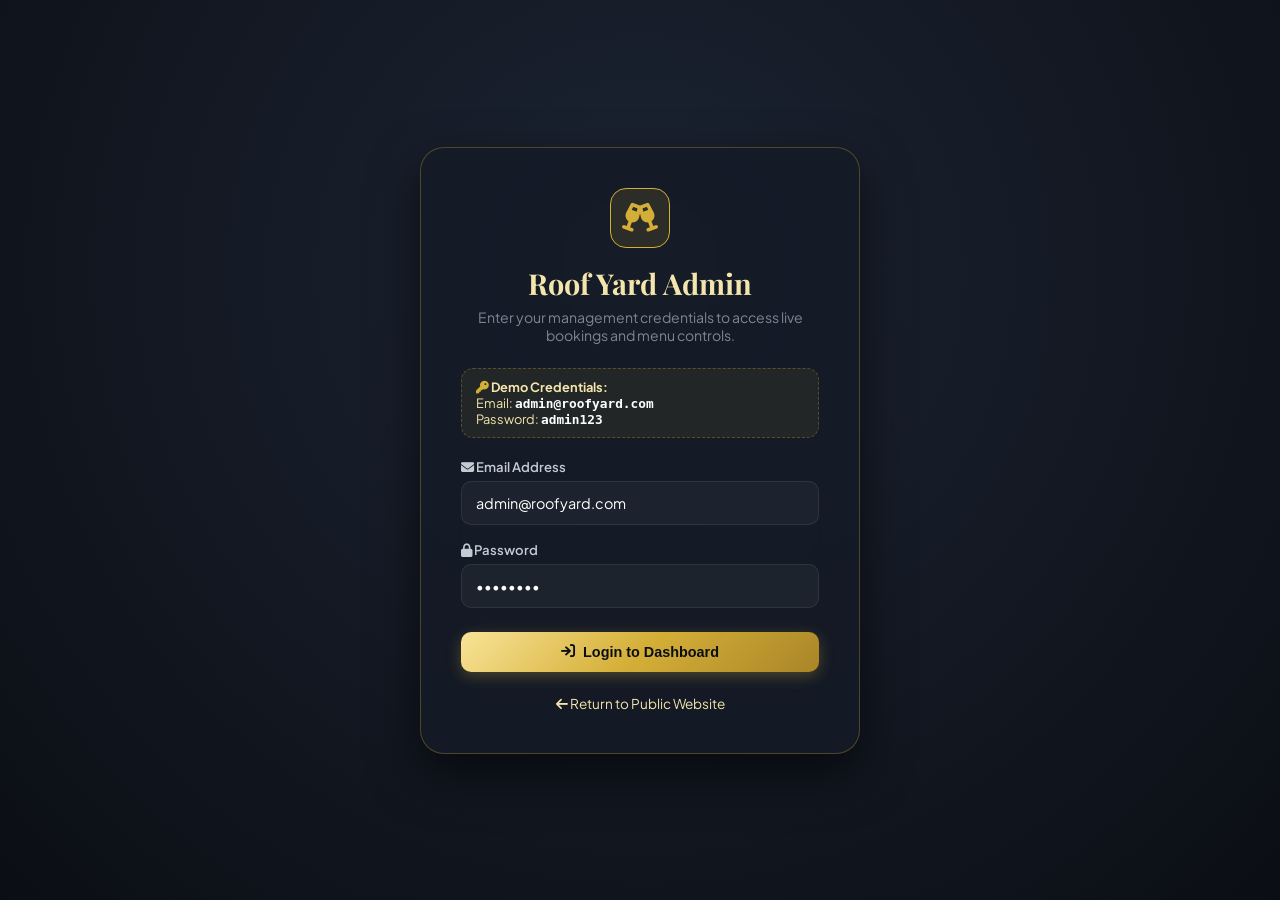
<file: admin.html>
<!DOCTYPE html>
<html lang="en">
<head>
    <meta charset="UTF-8">
    <meta name="viewport" content="width=device-width, initial-scale=1.0">
    <title>Roof Yard | Management Admin Panel</title>
    <link rel="icon" href="data:image/svg+xml,<svg xmlns=%22http://www.w3.org/2000/svg%22 viewBox=%220 0 100 100%22><text y=%22.9em%22 font-size=%2290%22>🍸</text></svg>">

    <!-- Google Fonts -->
    <link rel="preconnect" href="https://fonts.googleapis.com">
    <link rel="preconnect" href="https://fonts.gstatic.com" crossorigin>
    <link href="https://fonts.googleapis.com/css2?family=Playfair+Display:wght@600;700&family=Plus+Jakarta+Sans:wght@300;400;500;600;700&display=swap" rel="stylesheet">

    <!-- FontAwesome Icons -->
    <link rel="stylesheet" href="https://cdnjs.cloudflare.com/ajax/libs/font-awesome/6.5.1/css/all.min.css">

    <!-- Admin Stylesheet -->
    <link rel="stylesheet" href="css/admin.css">
</head>
<body>

    <!-- LOGIN SCREEN OVERLAY -->
    <div class="login-screen-wrapper" id="login-screen">
        <div class="login-card">
            <div class="login-logo-box">
                <i class="fa-solid fa-champagne-glasses"></i>
            </div>
            <h2>Roof Yard Admin</h2>
            <p>Enter your management credentials to access live bookings and menu controls.</p>

            <div class="login-demo-creds">
                <i class="fa-solid fa-key" style="color: var(--gold-primary);"></i> <strong>Demo Credentials:</strong><br>
                Email: <code>admin@roofyard.com</code><br>
                Password: <code>admin123</code>
            </div>

            <form class="login-form" id="admin-login-form">
                <div class="form-field">
                    <label for="login-email"><i class="fa-solid fa-envelope"></i> Email Address</label>
                    <input type="email" id="login-email" value="admin@roofyard.com" required>
                </div>
                <div class="form-field">
                    <label for="login-password"><i class="fa-solid fa-lock"></i> Password</label>
                    <input type="password" id="login-password" value="admin123" required>
                </div>
                <button type="submit" class="btn-adm btn-adm-gold" style="width: 100%; margin-top: 8px;">
                    <i class="fa-solid fa-arrow-right-to-bracket"></i> Login to Dashboard
                </button>
            </form>

            <div style="margin-top: 20px;">
                <a href="index.html" style="font-size: 0.85rem; color: var(--gold-light); text-decoration: none;">
                    <i class="fa-solid fa-arrow-left"></i> Return to Public Website
                </a>
            </div>
        </div>
    </div>

    <!-- MAIN ADMIN DASHBOARD LAYOUT -->
    <div class="admin-layout">
        <!-- Sidebar Overlay for Mobile -->
        <div class="sidebar-overlay" id="sidebar-overlay"></div>

        <!-- Sidebar -->
        <aside class="admin-sidebar" id="admin-sidebar">
            <div class="sidebar-header">
                <div class="sidebar-brand-icon">
                    <i class="fa-solid fa-champagne-glasses"></i>
                </div>
                <div class="sidebar-brand-text">
                    <h3>Roof Yard</h3>
                    <span>Operations Hub</span>
                </div>
            </div>

            <nav class="sidebar-nav">
                <div class="nav-item active" data-tab="overview">
                    <i class="fa-solid fa-chart-pie"></i>
                    <span>Dashboard</span>
                </div>
                <div class="nav-item" data-tab="reservations">
                    <i class="fa-regular fa-calendar-check"></i>
                    <span>Reservations</span>
                    <span class="nav-badge" id="sidebar-res-count" style="display: none;">0</span>
                </div>
                <div class="nav-item" data-tab="menu">
                    <i class="fa-solid fa-utensils"></i>
                    <span>Menu Catalog</span>
                </div>
                <div class="nav-item" data-tab="orders">
                    <i class="fa-solid fa-bag-shopping"></i>
                    <span>Live Orders</span>
                </div>
                <div class="nav-item" data-tab="reviews">
                    <i class="fa-regular fa-star"></i>
                    <span>Guest Reviews</span>
                </div>
                <div class="nav-item" data-tab="settings">
                    <i class="fa-solid fa-sliders"></i>
                    <span>Settings</span>
                </div>
            </nav>

            <div class="sidebar-footer">
                <a href="index.html" target="_blank" class="btn-adm btn-adm-secondary btn-adm-sm" style="text-decoration: none;">
                    <i class="fa-solid fa-arrow-up-right-from-square"></i> View Live Site
                </a>
                <button class="btn-adm btn-adm-secondary btn-adm-sm" onclick="AdminApp.resetAllDemoData()">
                    <i class="fa-solid fa-rotate-left"></i> Reset Demo Data
                </button>
                <button class="btn-adm btn-adm-danger btn-adm-sm" id="admin-logout-btn">
                    <i class="fa-solid fa-right-from-bracket"></i> Logout
                </button>
            </div>
        </aside>

        <!-- Main Content Area -->
        <main class="admin-main">
            <!-- Topbar -->
            <header class="admin-topbar">
                <div class="topbar-left">
                    <button class="action-icon-btn" id="admin-mobile-toggle" style="display: none;" title="Toggle Menu">
                        <i class="fa-solid fa-bars"></i>
                    </button>
                    <h2 class="topbar-title" id="active-tab-title">Dashboard</h2>
                </div>

                <div class="topbar-right">
                    <button class="btn-adm btn-adm-gold btn-adm-sm" onclick="AdminApp.openAddDishModal()">
                        <i class="fa-solid fa-plus"></i> Add New Dish
                    </button>
                    <div class="user-profile">
                        <div class="user-avatar">M</div>
                        <div style="font-size: 0.85rem;">
                            <div style="font-weight: 600; color: #fff;">Manager</div>
                            <div style="font-size: 0.72rem; color: var(--gold-light);">Roof Yard Admin</div>
                        </div>
                    </div>
                </div>
            </header>

            <!-- Dashboard Body -->
            <div class="admin-body">

                <!-- =======================================================
                     TAB 1: OVERVIEW DASHBOARD
                     ======================================================= -->
                <div class="tab-pane active" id="tab-overview">
                    <!-- KPI Metric Cards -->
                    <div class="stats-grid">
                        <div class="stat-card">
                            <div class="stat-info">
                                <span>Table Bookings</span>
                                <h3 id="stat-total-bookings">0</h3>
                                <p id="stat-pending-badge" style="color: var(--warning);">0 Pending Action</p>
                            </div>
                            <div class="stat-icon icon-amber">
                                <i class="fa-regular fa-calendar-check"></i>
                            </div>
                        </div>

                        <div class="stat-card">
                            <div class="stat-info">
                                <span>Total Orders</span>
                                <h3 id="stat-total-orders">0</h3>
                                <p style="color: var(--info);">Dine-in & Takeaway</p>
                            </div>
                            <div class="stat-icon icon-blue">
                                <i class="fa-solid fa-bag-shopping"></i>
                            </div>
                        </div>

                        <div class="stat-card">
                            <div class="stat-info">
                                <span>Total Revenue</span>
                                <h3 id="stat-total-revenue">Rs. 0</h3>
                                <p style="color: var(--success);"><i class="fa-solid fa-arrow-trend-up"></i> Live calculated</p>
                            </div>
                            <div class="stat-icon icon-green">
                                <i class="fa-solid fa-coins"></i>
                            </div>
                        </div>

                        <div class="stat-card">
                            <div class="stat-info">
                                <span>Menu Catalog</span>
                                <h3 id="stat-total-menu">0</h3>
                                <p id="stat-avg-rating" style="color: var(--gold-primary);">4.9 ★ Rating</p>
                            </div>
                            <div class="stat-icon icon-gold">
                                <i class="fa-solid fa-utensils"></i>
                            </div>
                        </div>
                    </div>

                    <!-- Quick Action Banner -->
                    <div class="action-banner">
                        <div class="action-banner-text">
                            <h4>Rooftop Terrace Status: Open & Accepting Guests</h4>
                            <p>Golden Hour Sunset Sessions are active. Instant sync enabled across all browser devices.</p>
                        </div>
                        <div class="action-banner-btns">
                            <button class="btn-adm btn-adm-gold btn-adm-sm" onclick="AdminApp.openAddDishModal()">
                                <i class="fa-solid fa-plus"></i> New Dish
                            </button>
                            <a href="index.html#reservation" target="_blank" class="btn-adm btn-adm-secondary btn-adm-sm" style="text-decoration: none;">
                                <i class="fa-solid fa-eye"></i> Booking Page
                            </a>
                        </div>
                    </div>

                    <!-- Recent Reservations in Dashboard -->
                    <div class="table-panel">
                        <div class="table-header">
                            <div class="table-title-box">
                                <h3>Recent Table Reservations</h3>
                                <p>Latest customer booking requests submitted via website</p>
                            </div>
                        </div>
                        <div class="table-responsive">
                            <table class="custom-table">
                                <thead>
                                    <tr>
                                        <th>Booking ID</th>
                                        <th>Guest Name</th>
                                        <th>Schedule</th>
                                        <th>Status</th>
                                        <th>Action</th>
                                    </tr>
                                </thead>
                                <tbody id="overview-recent-reservations">
                                    <!-- Populated dynamically -->
                                </tbody>
                            </table>
                        </div>
                    </div>
                </div>

                <!-- =======================================================
                     TAB 2: RESERVATIONS MANAGEMENT
                     ======================================================= -->
                <div class="tab-pane" id="tab-reservations">
                    <div class="table-panel">
                        <div class="table-header">
                            <div class="table-title-box">
                                <h3>Manage Table Reservations</h3>
                                <p>Approve, decline, or reach out to dining guests via WhatsApp</p>
                            </div>
                            <div class="table-filter-bar">
                                <button class="btn-adm btn-adm-gold btn-adm-sm res-filter-btn" data-status="all">All</button>
                                <button class="btn-adm btn-adm-secondary btn-adm-sm res-filter-btn" data-status="pending">Pending</button>
                                <button class="btn-adm btn-adm-secondary btn-adm-sm res-filter-btn" data-status="confirmed">Confirmed</button>
                                <button class="btn-adm btn-adm-secondary btn-adm-sm res-filter-btn" data-status="cancelled">Cancelled</button>
                                <div class="search-input-box">
                                    <i class="fa-solid fa-magnifying-glass"></i>
                                    <input type="text" id="res-search-input" placeholder="Search by name, phone, ID...">
                                </div>
                            </div>
                        </div>

                        <div class="table-responsive">
                            <table class="custom-table">
                                <thead>
                                    <tr>
                                        <th>ID</th>
                                        <th>Guest Details</th>
                                        <th>Date & Time</th>
                                        <th>Party & Area</th>
                                        <th>Occasion & Notes</th>
                                        <th>Status</th>
                                        <th>Actions</th>
                                    </tr>
                                </thead>
                                <tbody id="reservations-table-body">
                                    <!-- Populated dynamically via admin.js -->
                                </tbody>
                            </table>
                        </div>
                    </div>
                </div>

                <!-- =======================================================
                     TAB 3: MENU MANAGEMENT
                     ======================================================= -->
                <div class="tab-pane" id="tab-menu">
                    <div class="table-panel">
                        <div class="table-header">
                            <div class="table-title-box">
                                <h3>Roof Yard Menu Catalog</h3>
                                <p>Create, update, and toggle dishes available on the customer website</p>
                            </div>
                            <div class="table-filter-bar">
                                <select id="menu-cat-filter" style="padding: 8px 12px; background: rgba(255,255,255,0.05); border: 1px solid var(--adm-border); border-radius: 8px; color: #fff; font-size: 0.85rem;">
                                    <option value="all">All Categories</option>
                                    <option value="starters">Starters & Tapas</option>
                                    <option value="pizza">Woodfired Pizza</option>
                                    <option value="grill">Rooftop Grills</option>
                                    <option value="mains">Gourmet Mains</option>
                                    <option value="drinks">Artisan Drinks</option>
                                    <option value="desserts">Decadent Desserts</option>
                                </select>
                                <div class="search-input-box">
                                    <i class="fa-solid fa-magnifying-glass"></i>
                                    <input type="text" id="menu-admin-search" placeholder="Search dish name...">
                                </div>
                                <button class="btn-adm btn-adm-gold btn-adm-sm" onclick="AdminApp.openAddDishModal()">
                                    <i class="fa-solid fa-plus"></i> Add Dish
                                </button>
                            </div>
                        </div>

                        <div class="table-responsive">
                            <table class="custom-table">
                                <thead>
                                    <tr>
                                        <th>Photo</th>
                                        <th>Dish Title</th>
                                        <th>Category</th>
                                        <th>Price</th>
                                        <th>Dietary</th>
                                        <th>Available</th>
                                        <th>Actions</th>
                                    </tr>
                                </thead>
                                <tbody id="menu-table-body">
                                    <!-- Populated dynamically via admin.js -->
                                </tbody>
                            </table>
                        </div>
                    </div>
                </div>

                <!-- =======================================================
                     TAB 4: LIVE ORDERS MANAGEMENT
                     ======================================================= -->
                <div class="tab-pane" id="tab-orders">
                    <div class="table-panel">
                        <div class="table-header">
                            <div class="table-title-box">
                                <h3>Kitchen Food Orders</h3>
                                <p>Track orders placed from table trays and takeaway checkout</p>
                            </div>
                            <div class="table-filter-bar">
                                <button class="btn-adm btn-adm-gold btn-adm-sm order-filter-btn" data-status="all">All</button>
                                <button class="btn-adm btn-adm-secondary btn-adm-sm order-filter-btn" data-status="received">Received</button>
                                <button class="btn-adm btn-adm-secondary btn-adm-sm order-filter-btn" data-status="preparing">Preparing</button>
                                <button class="btn-adm btn-adm-secondary btn-adm-sm order-filter-btn" data-status="ready">Ready</button>
                                <button class="btn-adm btn-adm-secondary btn-adm-sm order-filter-btn" data-status="completed">Completed</button>
                            </div>
                        </div>

                        <div class="table-responsive">
                            <table class="custom-table">
                                <thead>
                                    <tr>
                                        <th>Order Token</th>
                                        <th>Customer Info</th>
                                        <th>Type & Seating</th>
                                        <th>Dishes Ordered</th>
                                        <th>Total</th>
                                        <th>Kitchen Status</th>
                                        <th>Bill Receipt</th>
                                    </tr>
                                </thead>
                                <tbody id="orders-table-body">
                                    <!-- Populated dynamically via admin.js -->
                                </tbody>
                            </table>
                        </div>
                    </div>
                </div>

                <!-- =======================================================
                     TAB 5: GUEST REVIEWS MANAGEMENT
                     ======================================================= -->
                <div class="tab-pane" id="tab-reviews">
                    <div class="table-panel">
                        <div class="table-header">
                            <div class="table-title-box">
                                <h3>Customer Testimonials</h3>
                                <p>Review feedback published on the homepage</p>
                            </div>
                        </div>

                        <div class="table-responsive">
                            <table class="custom-table">
                                <thead>
                                    <tr>
                                        <th>Guest Name</th>
                                        <th>Rating</th>
                                        <th>Review Description</th>
                                        <th>Date</th>
                                        <th>Action</th>
                                    </tr>
                                </thead>
                                <tbody id="admin-reviews-table-body">
                                    <!-- Populated dynamically via admin.js -->
                                </tbody>
                            </table>
                        </div>
                    </div>
                </div>

                <!-- =======================================================
                     TAB 6: SETTINGS MANAGEMENT
                     ======================================================= -->
                <div class="tab-pane" id="tab-settings">
                    <div class="table-panel" style="max-width: 800px;">
                        <div class="table-header">
                            <div class="table-title-box">
                                <h3>Restaurant Configuration</h3>
                                <p>Update operational hours, announcements and contact details displayed on the public website</p>
                            </div>
                        </div>

                        <form id="restaurant-settings-form" style="display: flex; flex-direction: column; gap: 18px; margin-top: 10px;">
                            <div style="display: grid; grid-template-columns: 1fr 1fr; gap: 16px;">
                                <div class="form-field">
                                    <label>Restaurant Name</label>
                                    <input type="text" id="set-restaurant-name" required>
                                </div>
                                <div class="form-field">
                                    <label>Tagline</label>
                                    <input type="text" id="set-tagline">
                                </div>
                            </div>

                            <div style="display: grid; grid-template-columns: 1fr 1fr; gap: 16px;">
                                <div class="form-field">
                                    <label>Phone / WhatsApp Hotline</label>
                                    <input type="text" id="set-phone" required>
                                </div>
                                <div class="form-field">
                                    <label>Reservation Email</label>
                                    <input type="email" id="set-email" required>
                                </div>
                            </div>

                            <div class="form-field">
                                <label>Operating Hours</label>
                                <input type="text" id="set-hours" required>
                            </div>

                            <div class="form-field">
                                <label>Physical Rooftop Address</label>
                                <input type="text" id="set-address" required>
                            </div>

                            <div class="form-field">
                                <label>Top Banner Announcement (Live Notice)</label>
                                <textarea id="set-announcement" rows="2"></textarea>
                            </div>

                            <button type="submit" class="btn-adm btn-adm-gold" style="align-self: flex-start; margin-top: 10px;">
                                <i class="fa-solid fa-floppy-disk"></i> Save & Apply Changes
                            </button>
                        </form>
                    </div>
                </div>

            </div>
        </main>
    </div>

    <!-- MODAL: ADD DISH -->
    <div class="adm-modal-overlay" id="add-dish-modal">
        <div class="adm-modal-box">
            <div style="display: flex; justify-content: space-between; align-items: center; margin-bottom: 20px;">
                <h3 style="font-size: 1.4rem; color: var(--gold-light);">Add New Culinary Creation</h3>
                <button class="adm-modal-close" style="background:none; border:none; color:var(--text-muted); font-size:1.3rem; cursor:pointer;"><i class="fa-solid fa-xmark"></i></button>
            </div>

            <form id="add-dish-form" style="display: flex; flex-direction: column; gap: 14px;">
                <div class="form-field">
                    <label>Dish Name *</label>
                    <input type="text" id="add-dish-name" placeholder="e.g. Saffron Chilean Seabass" required>
                </div>

                <div style="display: grid; grid-template-columns: 1fr 1fr; gap: 14px;">
                    <div class="form-field">
                        <label>Category *</label>
                        <select id="add-dish-cat">
                            <option value="starters">Starters & Tapas</option>
                            <option value="pizza">Woodfired Pizza</option>
                            <option value="grill">Rooftop Grills</option>
                            <option value="mains">Gourmet Mains</option>
                            <option value="drinks">Artisan Drinks</option>
                            <option value="desserts">Decadent Desserts</option>
                        </select>
                    </div>
                    <div class="form-field">
                        <label>Price (Rs.) *</label>
                        <input type="number" id="add-dish-price" placeholder="e.g. 2450" required>
                    </div>
                </div>

                <div style="display: grid; grid-template-columns: 1fr 1fr; gap: 14px;">
                    <div class="form-field">
                        <label>Dietary Type *</label>
                        <select id="add-dish-dietary">
                            <option value="veg">Vegetarian</option>
                            <option value="non-veg">Non-Vegetarian</option>
                        </select>
                    </div>
                    <div class="form-field">
                        <label>Badge Tag (Optional)</label>
                        <input type="text" id="add-dish-badge" placeholder="e.g. Chef's Special / Bestseller">
                    </div>
                </div>

                <div class="form-field">
                    <label>Image URL (Unsplash or direct image link)</label>
                    <input type="url" id="add-dish-img" placeholder="https://images.unsplash.com/...">
                </div>

                <div class="form-field">
                    <label>Description & Ingredients *</label>
                    <textarea id="add-dish-desc" rows="3" placeholder="Describe the ingredients, cooking method, and flavors..." required></textarea>
                </div>

                <button type="submit" class="btn-adm btn-adm-gold" style="margin-top: 10px;">
                    <i class="fa-solid fa-plus"></i> Publish to Roof Yard Menu
                </button>
            </form>
        </div>
    </div>

    <!-- MODAL: EDIT DISH -->
    <div class="adm-modal-overlay" id="edit-dish-modal">
        <div class="adm-modal-box">
            <div style="display: flex; justify-content: space-between; align-items: center; margin-bottom: 20px;">
                <h3 style="font-size: 1.4rem; color: var(--gold-light);">Edit Menu Item</h3>
                <button class="adm-modal-close" style="background:none; border:none; color:var(--text-muted); font-size:1.3rem; cursor:pointer;"><i class="fa-solid fa-xmark"></i></button>
            </div>

            <form id="edit-dish-form" style="display: flex; flex-direction: column; gap: 14px;">
                <input type="hidden" id="edit-dish-id">

                <div class="form-field">
                    <label>Dish Name *</label>
                    <input type="text" id="edit-dish-name" required>
                </div>

                <div style="display: grid; grid-template-columns: 1fr 1fr; gap: 14px;">
                    <div class="form-field">
                        <label>Category *</label>
                        <select id="edit-dish-cat">
                            <option value="starters">Starters & Tapas</option>
                            <option value="pizza">Woodfired Pizza</option>
                            <option value="grill">Rooftop Grills</option>
                            <option value="mains">Gourmet Mains</option>
                            <option value="drinks">Artisan Drinks</option>
                            <option value="desserts">Decadent Desserts</option>
                        </select>
                    </div>
                    <div class="form-field">
                        <label>Price (Rs.) *</label>
                        <input type="number" id="edit-dish-price" required>
                    </div>
                </div>

                <div style="display: grid; grid-template-columns: 1fr 1fr; gap: 14px;">
                    <div class="form-field">
                        <label>Dietary Type</label>
                        <select id="edit-dish-dietary">
                            <option value="veg">Vegetarian</option>
                            <option value="non-veg">Non-Vegetarian</option>
                        </select>
                    </div>
                    <div class="form-field">
                        <label>Badge Tag</label>
                        <input type="text" id="edit-dish-badge">
                    </div>
                </div>

                <div class="form-field">
                    <label>Image URL</label>
                    <input type="url" id="edit-dish-img">
                </div>

                <div class="form-field">
                    <label>Description & Ingredients</label>
                    <textarea id="edit-dish-desc" rows="3"></textarea>
                </div>

                <button type="submit" class="btn-adm btn-adm-gold" style="margin-top: 10px;">
                    <i class="fa-solid fa-check"></i> Save Dish Updates
                </button>
            </form>
        </div>
    </div>

    <!-- MODAL: VIEW BILL RECEIPT -->
    <div class="adm-modal-overlay" id="order-detail-modal">
        <div class="adm-modal-box">
            <div style="display: flex; justify-content: space-between; align-items: center; margin-bottom: 20px;">
                <h3 style="font-size: 1.3rem; color: var(--gold-light);">Order Token & Receipt</h3>
                <button class="adm-modal-close" style="background:none; border:none; color:var(--text-muted); font-size:1.3rem; cursor:pointer;"><i class="fa-solid fa-xmark"></i></button>
            </div>

            <div id="order-bill-content">
                <!-- Injected via admin.js -->
            </div>

            <div style="margin-top: 20px; display: flex; gap: 10px;">
                <button class="btn-adm btn-adm-gold" style="flex:1;" onclick="window.print()">
                    <i class="fa-solid fa-print"></i> Print Bill
                </button>
                <button class="btn-adm btn-adm-secondary adm-modal-close" style="flex:1;">
                    Close
                </button>
            </div>
        </div>
    </div>

    <!-- Scripts -->
    <script src="js/data.js"></script>
    <script src="js/admin.js"></script>
</body>
</html>
</file>
<file: css/admin.css>
/* ==========================================================================
   ROOF YARD - ADMIN DASHBOARD STYLESHEET
   Clean Dark Glassmorphic Modern Management Panel
   ========================================================================== */

:root {
    --adm-bg: #0b0e14;
    --adm-sidebar: #10141d;
    --adm-card: #151b26;
    --adm-card-hover: #1c2331;
    --adm-border: rgba(255, 255, 255, 0.08);
    --adm-border-active: rgba(212, 175, 55, 0.3);

    --gold-primary: #d4af37;
    --gold-light: #f3e5ab;
    --gold-gradient: linear-gradient(135deg, #f9e397 0%, #d4af37 50%, #aa8528 100%);
    
    --success: #2ecc71;
    --warning: #f39c12;
    --danger: #e74c3c;
    --info: #3498db;

    --text-primary: #ffffff;
    --text-secondary: #c5cbd3;
    --text-muted: #7d8794;

    --font-heading: 'Playfair Display', Georgia, serif;
    --font-sans: 'Plus Jakarta Sans', -apple-system, BlinkMacSystemFont, sans-serif;
    --transition: all 0.25s ease;
}

* {
    margin: 0;
    padding: 0;
    box-sizing: border-box;
}

body {
    font-family: var(--font-sans);
    background-color: var(--adm-bg);
    color: var(--text-primary);
    min-height: 100vh;
    display: flex;
    overflow-x: hidden;
}

/* ==========================================================================
   LOGIN SCREEN
   ========================================================================== */
.login-screen-wrapper {
    position: fixed;
    inset: 0;
    background: radial-gradient(circle at 50% 30%, #1c2433 0%, #0b0e14 100%);
    z-index: 9999;
    display: flex;
    align-items: center;
    justify-content: center;
    padding: 20px;
}

.login-card {
    background: rgba(21, 27, 38, 0.85);
    border: 1px solid var(--adm-border-active);
    border-radius: 24px;
    padding: 40px;
    max-width: 440px;
    width: 100%;
    backdrop-filter: blur(20px);
    box-shadow: 0 20px 50px rgba(0, 0, 0, 0.6);
    text-align: center;
}

.login-logo-box {
    width: 60px;
    height: 60px;
    border-radius: 16px;
    background: rgba(212, 175, 55, 0.12);
    border: 1px solid var(--gold-primary);
    color: var(--gold-primary);
    display: flex;
    align-items: center;
    justify-content: center;
    font-size: 1.8rem;
    margin: 0 auto 16px;
}

.login-card h2 {
    font-family: var(--font-heading);
    font-size: 1.8rem;
    color: var(--gold-light);
    margin-bottom: 6px;
}

.login-card p {
    font-size: 0.88rem;
    color: var(--text-muted);
    margin-bottom: 24px;
}

.login-demo-creds {
    background: rgba(212, 175, 55, 0.08);
    border: 1px dashed rgba(212, 175, 55, 0.3);
    border-radius: 12px;
    padding: 10px 14px;
    font-size: 0.8rem;
    color: var(--gold-light);
    margin-bottom: 20px;
    text-align: left;
}

.login-demo-creds code {
    color: #fff;
    font-weight: 600;
}

.login-form {
    display: flex;
    flex-direction: column;
    gap: 16px;
    text-align: left;
}

.form-field {
    display: flex;
    flex-direction: column;
    gap: 6px;
}

.form-field label {
    font-size: 0.82rem;
    color: var(--text-secondary);
    font-weight: 600;
}

.form-field input,
.form-field select,
.form-field textarea {
    padding: 12px 14px;
    background: rgba(255, 255, 255, 0.04);
    border: 1px solid var(--adm-border);
    border-radius: 10px;
    color: #fff;
    font-family: var(--font-sans);
    font-size: 0.9rem;
    outline: none;
    transition: var(--transition);
}

.form-field input:focus,
.form-field select:focus,
.form-field textarea:focus {
    border-color: var(--gold-primary);
    box-shadow: 0 0 10px rgba(212, 175, 55, 0.2);
}

.btn-adm {
    padding: 12px 24px;
    border-radius: 10px;
    font-size: 0.9rem;
    font-weight: 600;
    cursor: pointer;
    border: none;
    display: inline-flex;
    align-items: center;
    justify-content: center;
    gap: 8px;
    transition: var(--transition);
}

.btn-adm-gold {
    background: var(--gold-gradient);
    color: #0b0e14;
    box-shadow: 0 4px 15px rgba(212, 175, 55, 0.3);
}

.btn-adm-gold:hover {
    filter: brightness(1.1);
    transform: translateY(-2px);
}

.btn-adm-secondary {
    background: rgba(255, 255, 255, 0.05);
    border: 1px solid var(--adm-border);
    color: #fff;
}

.btn-adm-secondary:hover {
    background: rgba(255, 255, 255, 0.1);
}

.btn-adm-danger {
    background: rgba(231, 76, 60, 0.15);
    border: 1px solid rgba(231, 76, 60, 0.3);
    color: #e74c3c;
}

.btn-adm-danger:hover {
    background: #e74c3c;
    color: #fff;
}

.btn-adm-success {
    background: rgba(46, 204, 113, 0.15);
    border: 1px solid rgba(46, 204, 113, 0.3);
    color: #2ecc71;
}

.btn-adm-success:hover {
    background: #2ecc71;
    color: #fff;
}

.btn-adm-sm {
    padding: 6px 12px;
    font-size: 0.8rem;
    border-radius: 6px;
}

/* ==========================================================================
   APP LAYOUT (SIDEBAR + MAIN CONTENT)
   ========================================================================= */
.admin-layout {
    display: flex;
    width: 100%;
    min-height: 100vh;
}

/* Sidebar */
.admin-sidebar {
    width: 260px;
    background: var(--adm-sidebar);
    border-right: 1px solid var(--adm-border);
    display: flex;
    flex-direction: column;
    flex-shrink: 0;
    transition: var(--transition);
    z-index: 100;
}

.sidebar-header {
    padding: 24px;
    display: flex;
    align-items: center;
    gap: 12px;
    border-bottom: 1px solid var(--adm-border);
}

.sidebar-brand-icon {
    width: 38px;
    height: 38px;
    border-radius: 10px;
    background: rgba(212, 175, 55, 0.15);
    border: 1px solid var(--gold-primary);
    display: flex;
    align-items: center;
    justify-content: center;
    color: var(--gold-primary);
    font-size: 1.1rem;
}

.sidebar-brand-text h3 {
    font-family: var(--font-heading);
    font-size: 1.25rem;
    color: var(--gold-light);
    line-height: 1;
}

.sidebar-brand-text span {
    font-size: 0.7rem;
    text-transform: uppercase;
    letter-spacing: 0.1em;
    color: var(--text-muted);
}

.sidebar-nav {
    padding: 20px 14px;
    display: flex;
    flex-direction: column;
    gap: 6px;
    flex-grow: 1;
}

.nav-item {
    display: flex;
    align-items: center;
    gap: 12px;
    padding: 12px 16px;
    border-radius: 12px;
    color: var(--text-secondary);
    font-size: 0.9rem;
    font-weight: 500;
    cursor: pointer;
    transition: var(--transition);
    border: 1px solid transparent;
}

.nav-item:hover {
    background: rgba(255, 255, 255, 0.04);
    color: #fff;
}

.nav-item.active {
    background: rgba(212, 175, 55, 0.12);
    border-color: var(--adm-border-active);
    color: var(--gold-light);
    font-weight: 600;
}

.nav-item i {
    width: 20px;
    font-size: 1.05rem;
}

.nav-badge {
    margin-left: auto;
    padding: 2px 8px;
    border-radius: 20px;
    background: var(--warning);
    color: #000;
    font-size: 0.72rem;
    font-weight: 700;
}

.sidebar-footer {
    padding: 20px 14px;
    border-top: 1px solid var(--adm-border);
    display: flex;
    flex-direction: column;
    gap: 10px;
}

/* Main Dashboard Area */
.admin-main {
    flex-grow: 1;
    display: flex;
    flex-direction: column;
    background: var(--adm-bg);
    overflow-y: auto;
    height: 100vh;
}

/* Top Navbar */
.admin-topbar {
    height: 70px;
    padding: 0 32px;
    display: flex;
    align-items: center;
    justify-content: space-between;
    background: rgba(16, 20, 29, 0.7);
    backdrop-filter: blur(12px);
    border-bottom: 1px solid var(--adm-border);
    position: sticky;
    top: 0;
    z-index: 90;
}

.topbar-left {
    display: flex;
    align-items: center;
    gap: 16px;
}

.topbar-title {
    font-size: 1.3rem;
    font-weight: 600;
}

.topbar-right {
    display: flex;
    align-items: center;
    gap: 16px;
}

.user-profile {
    display: flex;
    align-items: center;
    gap: 10px;
    padding: 6px 14px;
    background: rgba(255, 255, 255, 0.04);
    border: 1px solid var(--adm-border);
    border-radius: 50px;
}

.user-avatar {
    width: 32px;
    height: 32px;
    border-radius: 50%;
    background: var(--gold-primary);
    color: #000;
    display: flex;
    align-items: center;
    justify-content: center;
    font-weight: 700;
    font-size: 0.85rem;
}

/* Content Container */
.admin-body {
    padding: 32px;
    flex-grow: 1;
}

.tab-pane {
    display: none;
    animation: fadeIn 0.3s ease;
}

.tab-pane.active {
    display: block;
}

@keyframes fadeIn {
    from { opacity: 0; transform: translateY(8px); }
    to { opacity: 1; transform: translateY(0); }
}

/* ==========================================================================
   METRIC STATS CARDS
   ========================================================================== */
.stats-grid {
    display: grid;
    grid-template-columns: repeat(auto-fit, minmax(240px, 1fr));
    gap: 20px;
    margin-bottom: 30px;
}

.stat-card {
    background: var(--adm-card);
    border: 1px solid var(--adm-border);
    border-radius: 18px;
    padding: 24px;
    display: flex;
    align-items: center;
    justify-content: space-between;
    transition: var(--transition);
}

.stat-card:hover {
    border-color: var(--adm-border-active);
    transform: translateY(-3px);
}

.stat-info span {
    font-size: 0.82rem;
    color: var(--text-muted);
    text-transform: uppercase;
    letter-spacing: 0.05em;
    font-weight: 600;
}

.stat-info h3 {
    font-size: 2rem;
    font-weight: 700;
    color: var(--text-primary);
    margin: 6px 0 2px;
}

.stat-info p {
    font-size: 0.78rem;
    color: var(--text-secondary);
}

.stat-icon {
    width: 52px;
    height: 52px;
    border-radius: 14px;
    display: flex;
    align-items: center;
    justify-content: center;
    font-size: 1.4rem;
}

.icon-gold { background: rgba(212, 175, 55, 0.12); color: var(--gold-primary); }
.icon-green { background: rgba(46, 204, 113, 0.12); color: var(--success); }
.icon-blue { background: rgba(52, 152, 219, 0.12); color: var(--info); }
.icon-amber { background: rgba(243, 156, 18, 0.12); color: var(--warning); }

/* Quick Action Bar */
.action-banner {
    background: linear-gradient(135deg, rgba(21, 27, 38, 0.9), rgba(30, 39, 56, 0.9));
    border: 1px solid var(--adm-border-active);
    border-radius: 18px;
    padding: 20px 24px;
    margin-bottom: 32px;
    display: flex;
    justify-content: space-between;
    align-items: center;
    gap: 20px;
    flex-wrap: wrap;
}

.action-banner-text h4 {
    font-size: 1.15rem;
    color: var(--gold-light);
    margin-bottom: 4px;
}

.action-banner-text p {
    font-size: 0.85rem;
    color: var(--text-muted);
}

.action-banner-btns {
    display: flex;
    gap: 12px;
}

/* ==========================================================================
   DATA TABLES & CONTROLS
   ========================================================================== */
.table-panel {
    background: var(--adm-card);
    border: 1px solid var(--adm-border);
    border-radius: 20px;
    padding: 24px;
    box-shadow: 0 10px 30px rgba(0,0,0,0.3);
    margin-bottom: 30px;
}

.table-header {
    display: flex;
    justify-content: space-between;
    align-items: center;
    margin-bottom: 20px;
    gap: 16px;
    flex-wrap: wrap;
}

.table-title-box h3 {
    font-size: 1.25rem;
    color: var(--text-primary);
}

.table-title-box p {
    font-size: 0.82rem;
    color: var(--text-muted);
}

.table-filter-bar {
    display: flex;
    align-items: center;
    gap: 12px;
    flex-wrap: wrap;
}

.search-input-box {
    position: relative;
    min-width: 240px;
}

.search-input-box input {
    width: 100%;
    padding: 8px 14px 8px 36px;
    background: rgba(255, 255, 255, 0.05);
    border: 1px solid var(--adm-border);
    border-radius: 8px;
    color: #fff;
    font-size: 0.85rem;
    outline: none;
}

.search-input-box input:focus {
    border-color: var(--gold-primary);
}

.search-input-box i {
    position: absolute;
    left: 12px;
    top: 50%;
    transform: translateY(-50%);
    color: var(--text-muted);
    font-size: 0.85rem;
}

.table-responsive {
    width: 100%;
    overflow-x: auto;
}

.custom-table {
    width: 100%;
    border-collapse: collapse;
    text-align: left;
    font-size: 0.88rem;
}

.custom-table th {
    padding: 14px 16px;
    background: rgba(255, 255, 255, 0.02);
    color: var(--text-muted);
    font-weight: 600;
    text-transform: uppercase;
    font-size: 0.75rem;
    letter-spacing: 0.05em;
    border-bottom: 1px solid var(--adm-border);
}

.custom-table td {
    padding: 16px;
    border-bottom: 1px solid var(--adm-border);
    color: var(--text-secondary);
    vertical-align: middle;
}

.custom-table tr:hover td {
    background: rgba(255, 255, 255, 0.02);
    color: #fff;
}

/* Status Badges */
.badge-status {
    display: inline-flex;
    align-items: center;
    gap: 6px;
    padding: 4px 10px;
    border-radius: 50px;
    font-size: 0.75rem;
    font-weight: 600;
    text-transform: capitalize;
}

.badge-pending { background: rgba(243, 156, 18, 0.15); color: #f39c12; border: 1px solid rgba(243, 156, 18, 0.3); }
.badge-confirmed,
.badge-completed,
.badge-available { background: rgba(46, 204, 113, 0.15); color: #2ecc71; border: 1px solid rgba(46, 204, 113, 0.3); }
.badge-cancelled,
.badge-soldout { background: rgba(231, 76, 60, 0.15); color: #e74c3c; border: 1px solid rgba(231, 76, 60, 0.3); }
.badge-preparing { background: rgba(52, 152, 219, 0.15); color: #3498db; border: 1px solid rgba(52, 152, 219, 0.3); }

/* Switch Toggle */
.switch {
    position: relative;
    display: inline-block;
    width: 44px;
    height: 24px;
}

.switch input { opacity: 0; width: 0; height: 0; }

.slider {
    position: absolute;
    cursor: pointer;
    inset: 0;
    background-color: rgba(255, 255, 255, 0.15);
    transition: .3s;
    border-radius: 24px;
}

.slider:before {
    position: absolute;
    content: "";
    height: 18px;
    width: 18px;
    left: 3px;
    bottom: 3px;
    background-color: white;
    transition: .3s;
    border-radius: 50%;
}

input:checked + .slider { background-color: var(--success); }
input:checked + .slider:before { transform: translateX(20px); }

/* Action Buttons in Tables */
.table-actions {
    display: flex;
    align-items: center;
    gap: 8px;
}

.action-icon-btn {
    width: 32px;
    height: 32px;
    border-radius: 8px;
    background: rgba(255, 255, 255, 0.05);
    border: 1px solid var(--adm-border);
    color: var(--text-secondary);
    display: flex;
    align-items: center;
    justify-content: center;
    cursor: pointer;
    transition: var(--transition);
}

.action-icon-btn:hover {
    color: #fff;
    background: rgba(255, 255, 255, 0.12);
}

.action-icon-btn.confirm:hover { background: var(--success); color: #fff; border-color: transparent; }
.action-icon-btn.cancel:hover { background: var(--warning); color: #000; border-color: transparent; }
.action-icon-btn.delete:hover { background: var(--danger); color: #fff; border-color: transparent; }
.action-icon-btn.whatsapp:hover { background: #25d366; color: #fff; border-color: transparent; }

/* Modal Admin */
.adm-modal-overlay {
    position: fixed;
    inset: 0;
    background: rgba(0, 0, 0, 0.75);
    backdrop-filter: blur(8px);
    z-index: 9000;
    display: flex;
    align-items: center;
    justify-content: center;
    padding: 20px;
    opacity: 0;
    pointer-events: none;
    transition: var(--transition);
}

.adm-modal-overlay.active {
    opacity: 1;
    pointer-events: auto;
}

.adm-modal-box {
    background: var(--adm-card);
    border: 1px solid var(--adm-border-active);
    border-radius: 20px;
    max-width: 580px;
    width: 100%;
    padding: 32px;
    box-shadow: 0 20px 60px rgba(0, 0, 0, 0.7);
    position: relative;
    max-height: 90vh;
    overflow-y: auto;
}

/* Responsive */
@media (max-width: 992px) {
    .admin-sidebar {
        position: fixed;
        left: -260px;
        top: 0;
        bottom: 0;
    }

    .admin-sidebar.mobile-open {
        left: 0;
    }

    .sidebar-overlay {
        position: fixed;
        inset: 0;
        background: rgba(0,0,0,0.6);
        z-index: 99;
        display: none;
    }

    .sidebar-overlay.active {
        display: block;
    }
}
</file>
